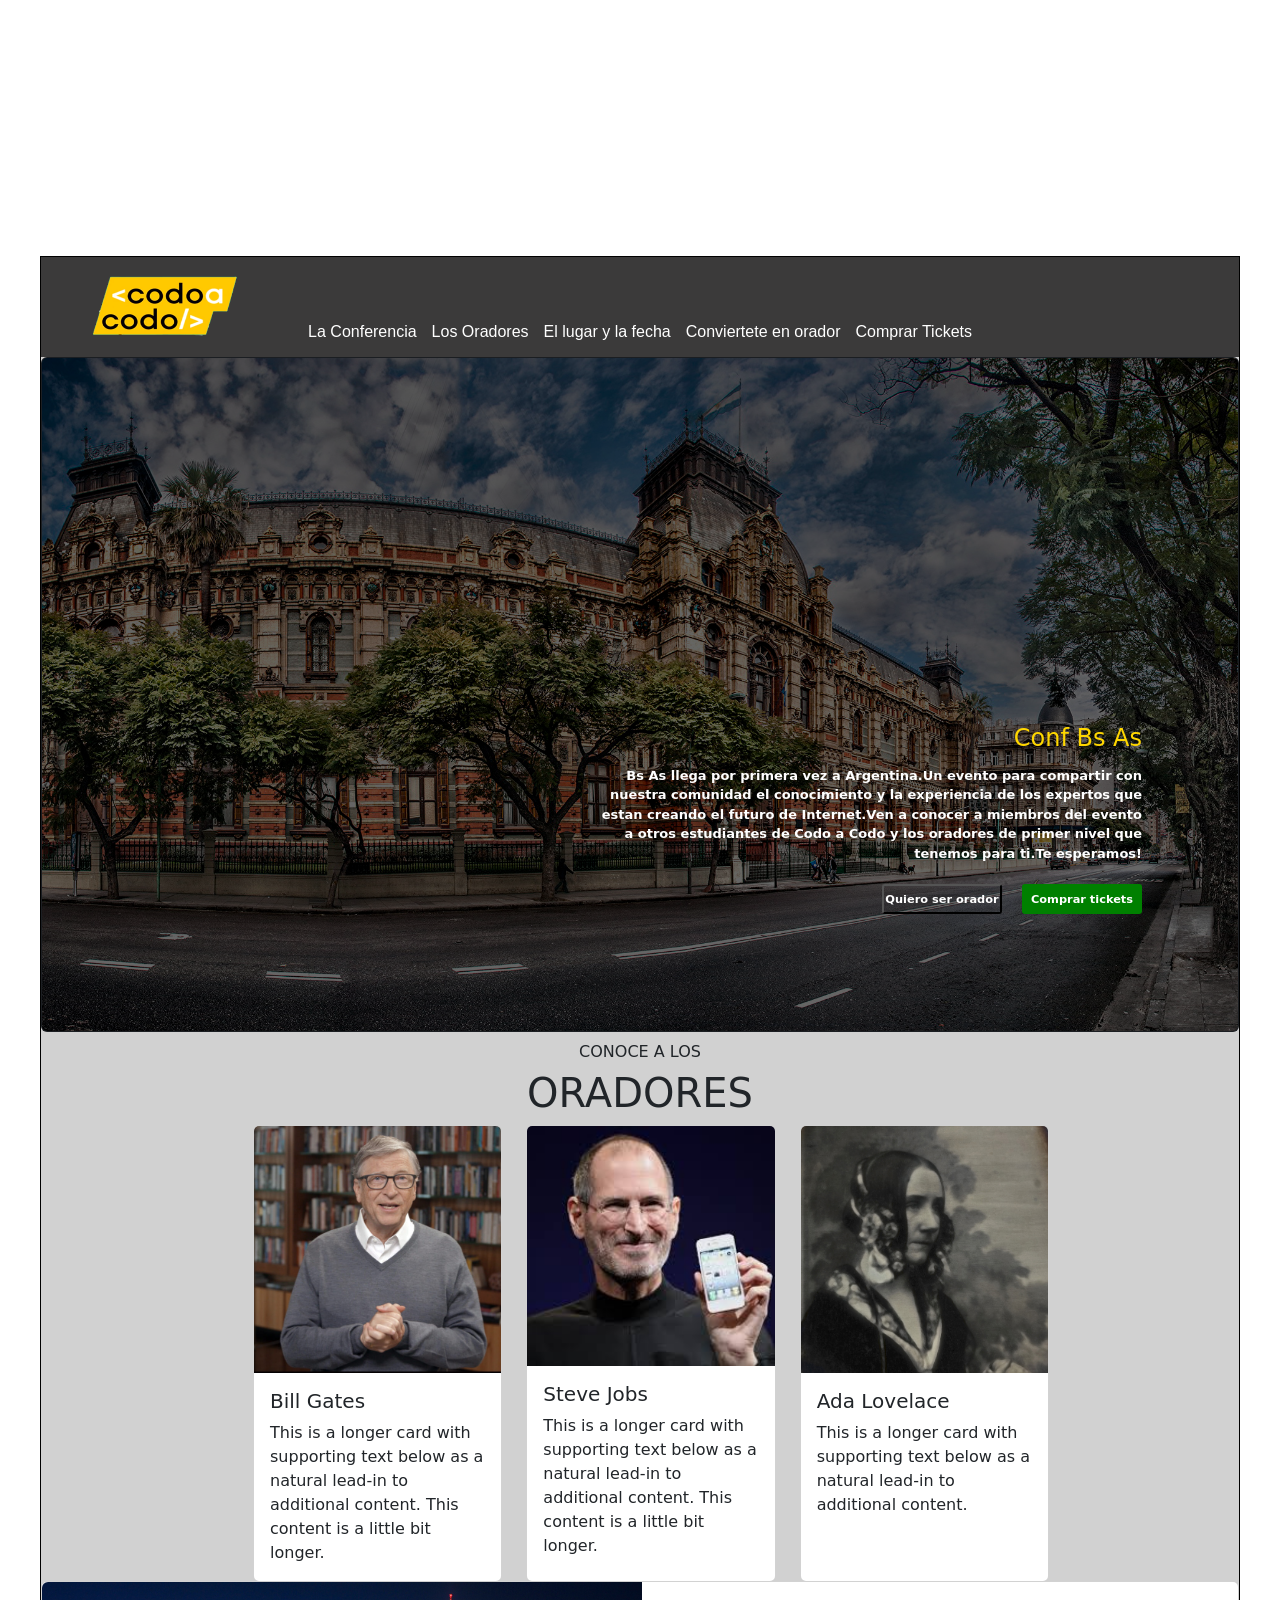
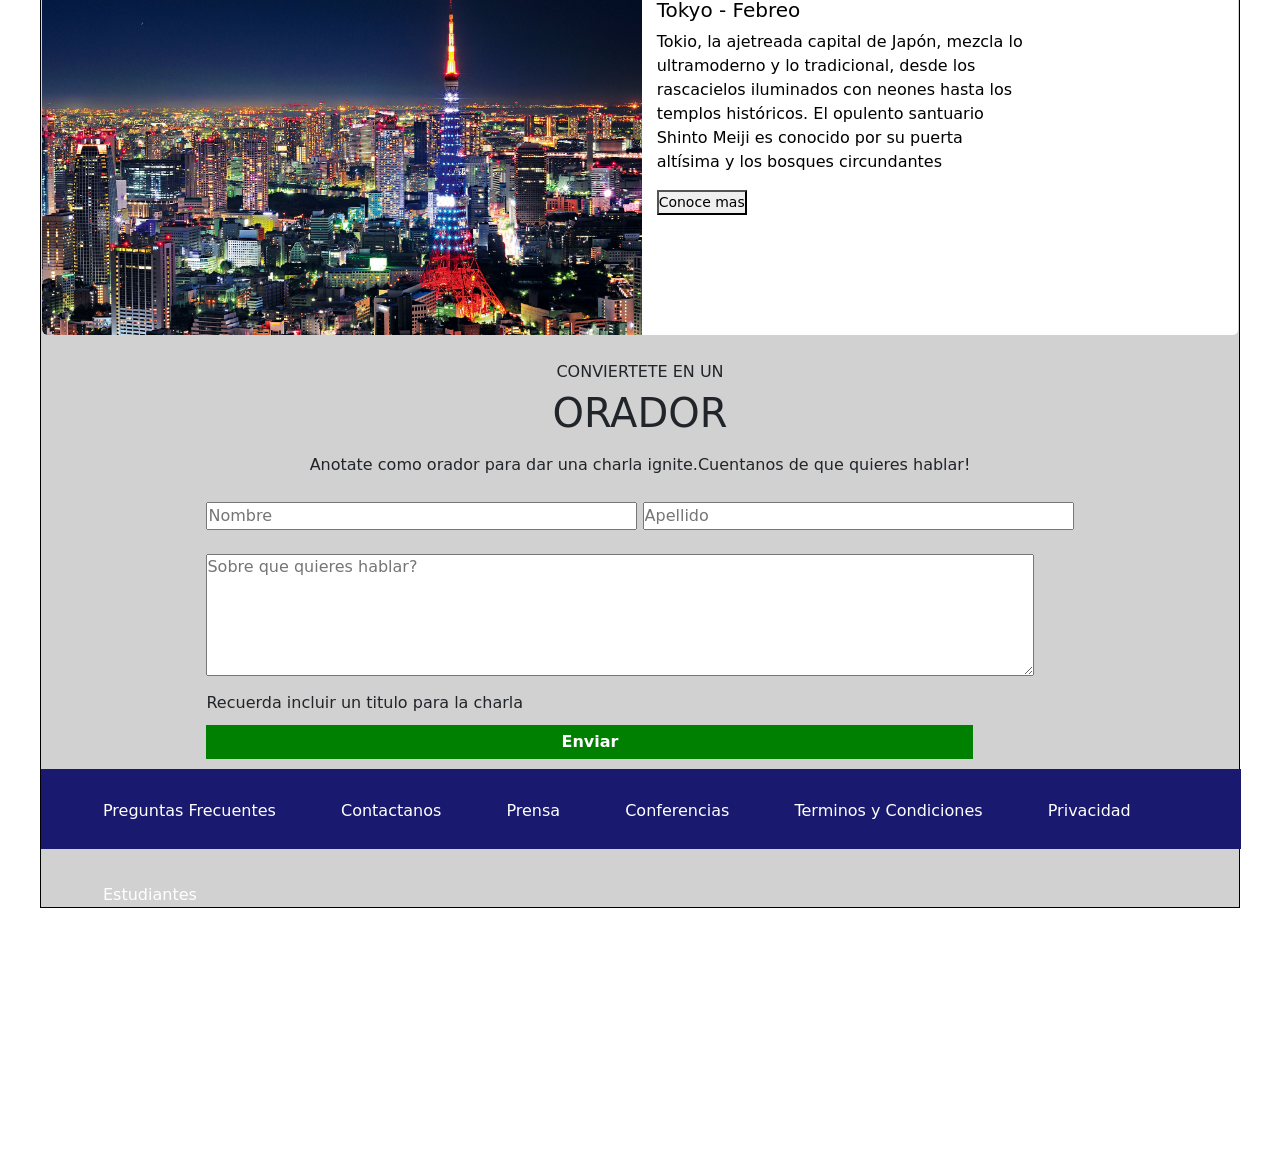
<file: index.html>
<!DOCTYPE html>
<html lang="en">
<head>
    <meta charset="UTF-8">
    <meta http-equiv="X-UA-Compatible" content="IE=edge">
    <meta name="viewport" content="width=device-width, initial-scale=1.0">
    <link rel="stylesheet" href="style.css">
    <link href="https://cdn.jsdelivr.net/npm/bootstrap@5.0.0/dist/css/bootstrap.min.css" rel="stylesheet" integrity="sha384-wEmeIV1mKuiNpC+IOBjI7aAzPcEZeedi5yW5f2yOq55WWLwNGmvvx4Um1vskeMj0" crossorigin="anonymous">
    
    
    <title>Practico N1</title>
    
    
</head>
<body>
    <div id="contenedor">
        <header>
            <img id="logo" src="imagenes/codoacodo.png" alt="logo">
            
            <ul id="menu">
                <il><a href="">La Conferencia</a></il>
                <il><a href="">Los Oradores</a></il>
                <il><a href="">El lugar y la fecha</a></il>
                <il><a href="">Conviertete en orador</a></il>
                <il id="ver"><a href="Trabajo practico codo a codo/ticket.html">Comprar Tickets</a></il>

            </ul>
        </header>
        <main>

            <div class="card text-bg-dark">
                <img src="imagenes/ba1.jpg" class="card-img" alt="...">
                <div class="card-img-overlay">
                  <h5 id="bant" class="card-title">Conf Bs As</h5>
                  <p id="p1" class="card-text">
                    Bs As llega por primera vez a Argentina.Un evento para compartir con<br>
                    nuestra comunidad el conocimiento y la experiencia de los expertos que<br>
                    estan creando el futuro de Internet.Ven a conocer a miembros del evento<br>
                    a otros estudiantes de Codo a Codo y los oradores de primer nivel que<br>
                     tenemos para ti.Te esperamos!<br>
                  </p>
                  <p id="p1" class="card-text"><small><button id="boton">Quiero ser orador</button><button id="boton2">Comprar tickets</button></small></p>
                </div>
              </div>
            



            <h6>CONOCE A LOS</h6>
            <h1>ORADORES</h1>

            <div id="cars" class="row row-cols-1 row-cols-md-3 g-4">
                <div class="col">
                  <div class="card">
                    <img src="imagenes/bill.jpg" class="card-img-top" alt="...">
                    <div class="card-body">
                      <h5 class="card-title">Bill Gates</h5>
                      <p class="card-text">This is a longer card with supporting text below as a natural lead-in to additional content. This content is a little bit longer.</p>
                    </div>
                  </div>
                </div>
                <div class="col">
                  <div class="card">
                    <img src="imagenes/steve.jpg" class="card-img-top" alt="...">
                    <div class="card-body">
                      <h5 class="card-title">Steve Jobs</h5>
                      <p class="card-text">This is a longer card with supporting text below as a natural lead-in to additional content. This content is a little bit longer.</p>
                    </div>
                  </div>
                </div>
                <div class="col">
                  <div class="card">
                    <img src="imagenes/ada.jpeg" class="card-img-top" alt="...">
                    <div class="card-body">
                      <h5 class="card-title">Ada Lovelace</h5>
                      <p class="card-text">This is a longer card with supporting text below as a natural lead-in to additional content.</p>
                    </div>
                  </div>
                </div>
              </div>


              
              <article>
                <div class="card mb-3" style="max-width: 1200px;">
                  <div class="row g-0">
                    <div class="col-md-4">
                      <img src="imagenes/tokyo.jpg" class="img-fluid rounded-start" style="max-width: 600px ;" alt="...">
                    </div>
                    <div class="col-md-8">
                      <div class="card-body" style="max-width:600px ;">
                        <h5 class="card-title1">Tokyo - Febreo</h5>
                        <p class="card-text1">
                          Tokio, la ajetreada capital de Japón, mezcla lo ultramoderno y lo tradicional, desde los rascacielos iluminados con neones hasta los templos históricos. El opulento santuario Shinto Meiji es conocido por su puerta altísima y los bosques circundantes
                        </p>
                        <p class="card-text2"><small class="text-muted"><button>Conoce mas</button></small></p>
                      </div>
                    </div>
                  </div>
                </div>

              
            </article>

            <h6>CONVIERTETE EN UN</h6>
            <h1>ORADOR</h1>
            <h6>Anotate como orador para dar una charla ignite.Cuentanos de que quieres hablar!</h6>

            <article id="formulario">
              <form action="servicio.php" method="get" >
                <input type="text" placeholder="Nombre" size="48">
                <input type="text" placeholder="Apellido" size="48" ><br><br>
                <textarea rows="5" cols="100" name=”texto” placeholder="Sobre que quieres hablar?"></textarea><br>
                <h6 id="caja">Recuerda incluir un titulo para la charla</h6>
                <input id="boton1" type="submit" value="Enviar"><br>


              </form>
            </article>

        </main>
        <footer id="pie">
          <ul>
            <il><a href="">Preguntas Frecuentes</a></il>
            <il><a href="">Contactanos</a></il>
            <il><a href="">Prensa</a></il>
            <il><a href="">Conferencias</a></il>
            <il><a href="">Terminos y Condiciones</a></il>
            <il><a href="">Privacidad</a></il>
            <il><a href="">Estudiantes</a></il>
          </ul>
        </footer>

    </div>
    
</body>
</html>
</file>
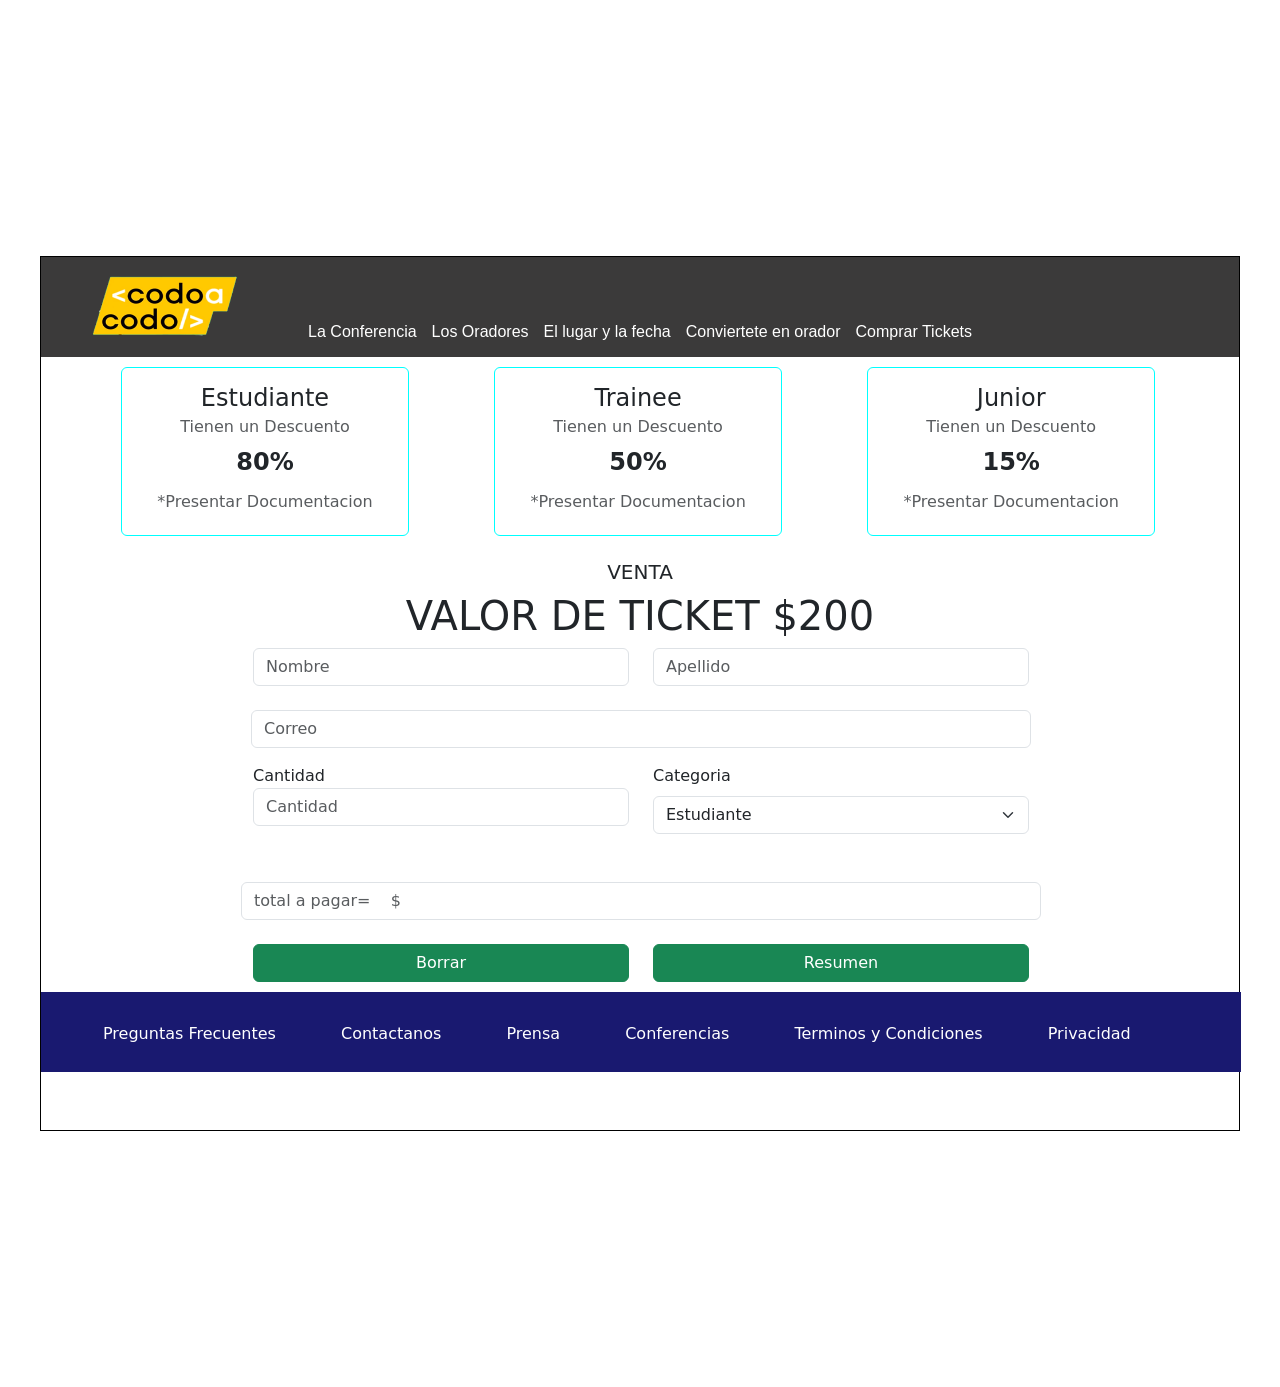
<file: ticket.html>
<!DOCTYPE html>
<html lang="en">
<head>
    <meta charset="UTF-8">
    <meta http-equiv="X-UA-Compatible" content="IE=edge">
    <meta name="viewport" content="width=device-width, initial-scale=1.0">
    <link href="https://cdn.jsdelivr.net/npm/bootstrap@5.2.2/dist/css/bootstrap.min.css" rel="stylesheet" integrity="sha384-Zenh87qX5JnK2Jl0vWa8Ck2rdkQ2Bzep5IDxbcnCeuOxjzrPF/et3URy9Bv1WTRi" crossorigin="anonymous">
    <script src="https://cdn.jsdelivr.net/npm/bootstrap@5.2.2/dist/js/bootstrap.bundle.min.js" integrity="sha384-OERcA2EqjJCMA+/3y+gxIOqMEjwtxJY7qPCqsdltbNJuaOe923+mo//f6V8Qbsw3" crossorigin="anonymous"></script>
    <link rel="stylesheet" href="stylenew.css">
    <script src="resumen.js"></script>
    <title>Document</title>
</head>
<body>
    <body>
        <div id="contenedor">
            <header>
                <img id="logo" src="imagenes/codoacodo.png" alt="logo">
                
                <ul id="menu">
                    <il><a href="">La Conferencia</a></il>
                    <il><a href="">Los Oradores</a></il>
                    <il><a href="">El lugar y la fecha</a></il>
                    <il><a href="">Conviertete en orador</a></il>
                    <il id="ver"><a href="/ticket.html">Comprar Tickets</a></il>
    
                </ul>
            </header>
            <main>
                <div class="card" style="width: 18rem;">
                    <div class="card-body">
                      <h4 class="card-title">Estudiante</h4>
                      <h6 class="card-subtitle mb-2 text-muted">Tienen un Descuento</h6>
                      <p class="card-text">80%</p>
                      <h6 class="card-subtitle mb-2 text-muted">*Presentar Documentacion</h6>
                      
                    </div>
                  </div>
                  <div class="card" style="width: 18rem;">
                    <div class="card-body">
                      <h4 class="card-title">Trainee</h4>
                      <h6 class="card-subtitle mb-2 text-muted">Tienen un Descuento</h6>
                      <p class="card-text">50%</p>
                      <h6 class="card-subtitle mb-2 text-muted">*Presentar Documentacion</h6>
                      
                      
                    </div>
                  </div>
                  <div class="card" style="width: 18rem;">
                    <div class="card-body">
                      <h4 class="card-title">Junior</h4>
                      <h6 class="card-subtitle mb-2 text-muted">Tienen un Descuento</h6>
                      <p class="card-text">15%</p>
                      <h6 class="card-subtitle mb-2 text-muted">*Presentar Documentacion</h6>
                      
                    </div>
                  </div><br><br>

                  <h5>VENTA</h5>
                  <h1>VALOR DE TICKET $200</h1>

                  <div class="row">
                    <div class="col">
                      <input type="text" class="form-control" placeholder="Nombre" aria-label="First name">
                    </div>
                    <div class="col">
                      <input type="text" class="form-control" placeholder="Apellido" aria-label="Last name">
                    </div>
                  </div><br>
                  <div class="mb-3">
                    <input type="email" class="form-control" id="exampleInputEmail1" placeholder="Correo" aria-describedby="emailHelp">
                    
                  </div>

                  <div class="row">
                    <div class="col">
                      <label for="inputCantidad">Cantidad</label>
                      <input type="number" class="form-control" id="imputCantidad" placeholder="Cantidad">
                    </div>
                    <div class="col">
                      <label for="exampleInputEmail1" class="form-label" >Categoria</label>  
                      <select class="form-select" id="imputCategoria" aria-label="Default select example">
                        
                        <option value="80" selected>Estudiante</option>
                        <option value="50">Trainee</option>
                        <option value="15">Junior</option>
                      </select>
                    </div>
                  </div><br><br>

                  <div class="form-row">
                    <div class="col">
                      <input class="form-control" type="text" id="compraTotal" placeholder="total a pagar=    $" role="alert" readonly>
                    </div>
                  </div>
                  <br>

                  <div class="row">
                    <div class="col">
                      <div class="d-grid">
                        <button type="reset" class="btn btn-success btn-block">Borrar</button>
                      </div>
                    </div>
                    <div class="col">
                      <div class="d-grid">
                        <button type="button" class="btn btn-success btn-block" onclick="resumir()">Resumen</button>
                      </div>
                    </div>
                  </div>

          
            </main>
            <footer id="pie">
              <ul>
                <il><a href="">Preguntas Frecuentes</a></il>
                <il><a href="">Contactanos</a></il>
                <il><a href="">Prensa</a></il>
                <il><a href="">Conferencias</a></il>
                <il><a href="">Terminos y Condiciones</a></il>
                <il><a href="">Privacidad</a></il>
                <il><a href="">Estudiantes</a></il>
              </ul>
            </footer>
    
        </div>








































    
</body>
</html>
</file>
<file: style.css>
*{
    margin: 0;
    padding: 0;
    box-sizing: border-box;
    
    
}

#contenedor{
    width : 1200px;
    margin: 20% auto;
    background: rgb(209, 209, 209); 
    clear: both; 
    border-width: 1px;
    border-style: solid;
    border-color: black;
} 

header{
    background: rgb(59, 58, 58);
    height: 100px;
}


#logo{
  display:inline-block;
  height: 100px;;
  width: 200px;
  margin-bottom: 50px;
  margin-left: 25px;
}


#menu il a{
    text-decoration: none;
    color:white;
    font-family: Verdana, Geneva, Tahoma, sans-serif;
    display: inline-block;
    justify-content: center; 
     
}







#menu il{
    float: right;
    list-style: none;
    padding: 5px;
    margin-right: 5px;
    
    
   
    
}

#menu{
    
    display:inline-flex;
        
}





/* Estilos del banner */

.card-img-overlay{
    display: flex;
    flex-direction: column;
    
}


 #bant.card-title{
    display: flex;
    flex-direction: row-reverse;
    margin-top: 350px;
    color: gold;
    text-align: right;
    margin-right: 80px;
    font-size: x-large;


}

#p1.card-text{
    display:flex;
    flex-direction: row-reverse;
    
    flex-wrap: wrap-reverse;
    margin-top: 5px;
    color: rgb(255, 255, 255);
    text-align: right;
    margin-right: 80px;
    font-weight: bold;
    font-size:small;
    
    
}

.card-img{
    filter:brightness(0.4);
    
}

#boton{
    margin-right: 20px;
    background: none;
    border-color:black;
    border-radius: 3px;
    width: 120px;
    height: 30px;
    color: white;
    font-weight: bold;
}

#boton2{
    background-color: green;
    width: 120px;
    height: 30px;
    border-radius: 3px;
    border: none;
    color: white;
    font-weight: bold;
    

}

/* Fin estilos del banner */


h6{
    text-align: center;
    padding-top: 10px;
    font-size: x-small;
}

h1{
    text-align: center;
}


/* Estilos de las cards */

#cars{
    box-sizing: border-box;
    width: 820px;
    height: 320px;
    display: inline-flex;
    margin-left: 200px;
    margin-right: 200px;
    
   
    
}

.col{
    width: 100%;
    display: flex;
    gap: 50px;
    flex-wrap: wrap;
    
}

/* fin estilos card */

article{
    padding-top: 160px;
    
    
   
}

.col-md-8{
    display: inline-block;
    flex-wrap: nowrap;
}



.card-title1{
    color: black;
    margin-left: 200px;
}

.card-text1{
    color: black;
    margin-left: 200px;
}



.card-text2{
    margin-left: 200px;
}


/* Formulario */

#formulario{
    display: flex;
    justify-content: center;
    padding-top: 20px;
}

#caja{
    text-align: left;
    padding-top: 10px;
}

#boton1{
    background: green;
    padding-left: 355px;
    padding-right: 355px;
    padding-top: 5px;
    padding-bottom: 5px;
    border: none;
    text-align: center;
    size: 100;
    margin-top: 5px;
    font-weight: bold;
    color: white;
}

/* Formulario */


/* Pie de pagina */

#pie{
    background-color: midnightblue;
    margin-top: 10px;
    height: 80px;
    width: 1200px;
}

#pie{
   
    display: inline-block;
    
}

#pie il a{
    text-decoration: none;
    color: white;
    margin: 20px;
    padding: 10px;
    display: inline-flex;
    align-items: center;
    
}
</file>
<file: stylenew.css>
*{
    margin: 0;
    padding: 0;
    box-sizing: border-box;
    
    
}

#contenedor{
    width : 1200px;
    margin: 20% auto;
    
    clear: both; 
    border-width: 1px;
    border-style: solid;
    border-color: black;
} 
/*HEADER*/
header{
    background: rgb(59, 58, 58);
    height: 100px;
}


#logo{
  display:inline-block;
  height: 100px;;
  width: 200px;
  margin-bottom: 50px;
  margin-left: 25px;
}


#menu il a{
    text-decoration: none;
    color:white;
    font-family: Verdana, Geneva, Tahoma, sans-serif;
    display: inline-block;
    justify-content: center; 
     
}

#menu il{
    float: right;
    list-style: none;
    padding: 5px;
    margin-right: 5px;
    
    
   
    
}

#menu{
    
    display:inline-flex;
        
}

/*HEADER*/




.card{
    display: inline-block;
    margin-left: 80px;
    margin-top: 10px;
    border-color: aqua;

}

.card .card-body{
    text-align: center;
}

.card-text{
    font-size: x-large;
    font-weight: bold;
}




h5{
    text-align: center;
}

h1{
    text-align: center;
}

.row{
    width: 800px;
    margin-left: 200px;
}

.mb-3{
    width: 780px;
    margin-left: 210px;
}


#compraTotal{
    width: 800px;
    margin-left: 200px;
}













































/*PIE DE PAGINA */

#pie{
    background-color: midnightblue;
    margin-top: 10px;
    height: 80px;
    width: 1200px;
}

#pie{
   
    display: inline-block;
    
}

#pie il a{
    text-decoration: none;
    color: white;
    margin: 20px;
    padding: 10px;
    display: inline-flex;
    align-items: center;
    
}
</file>
